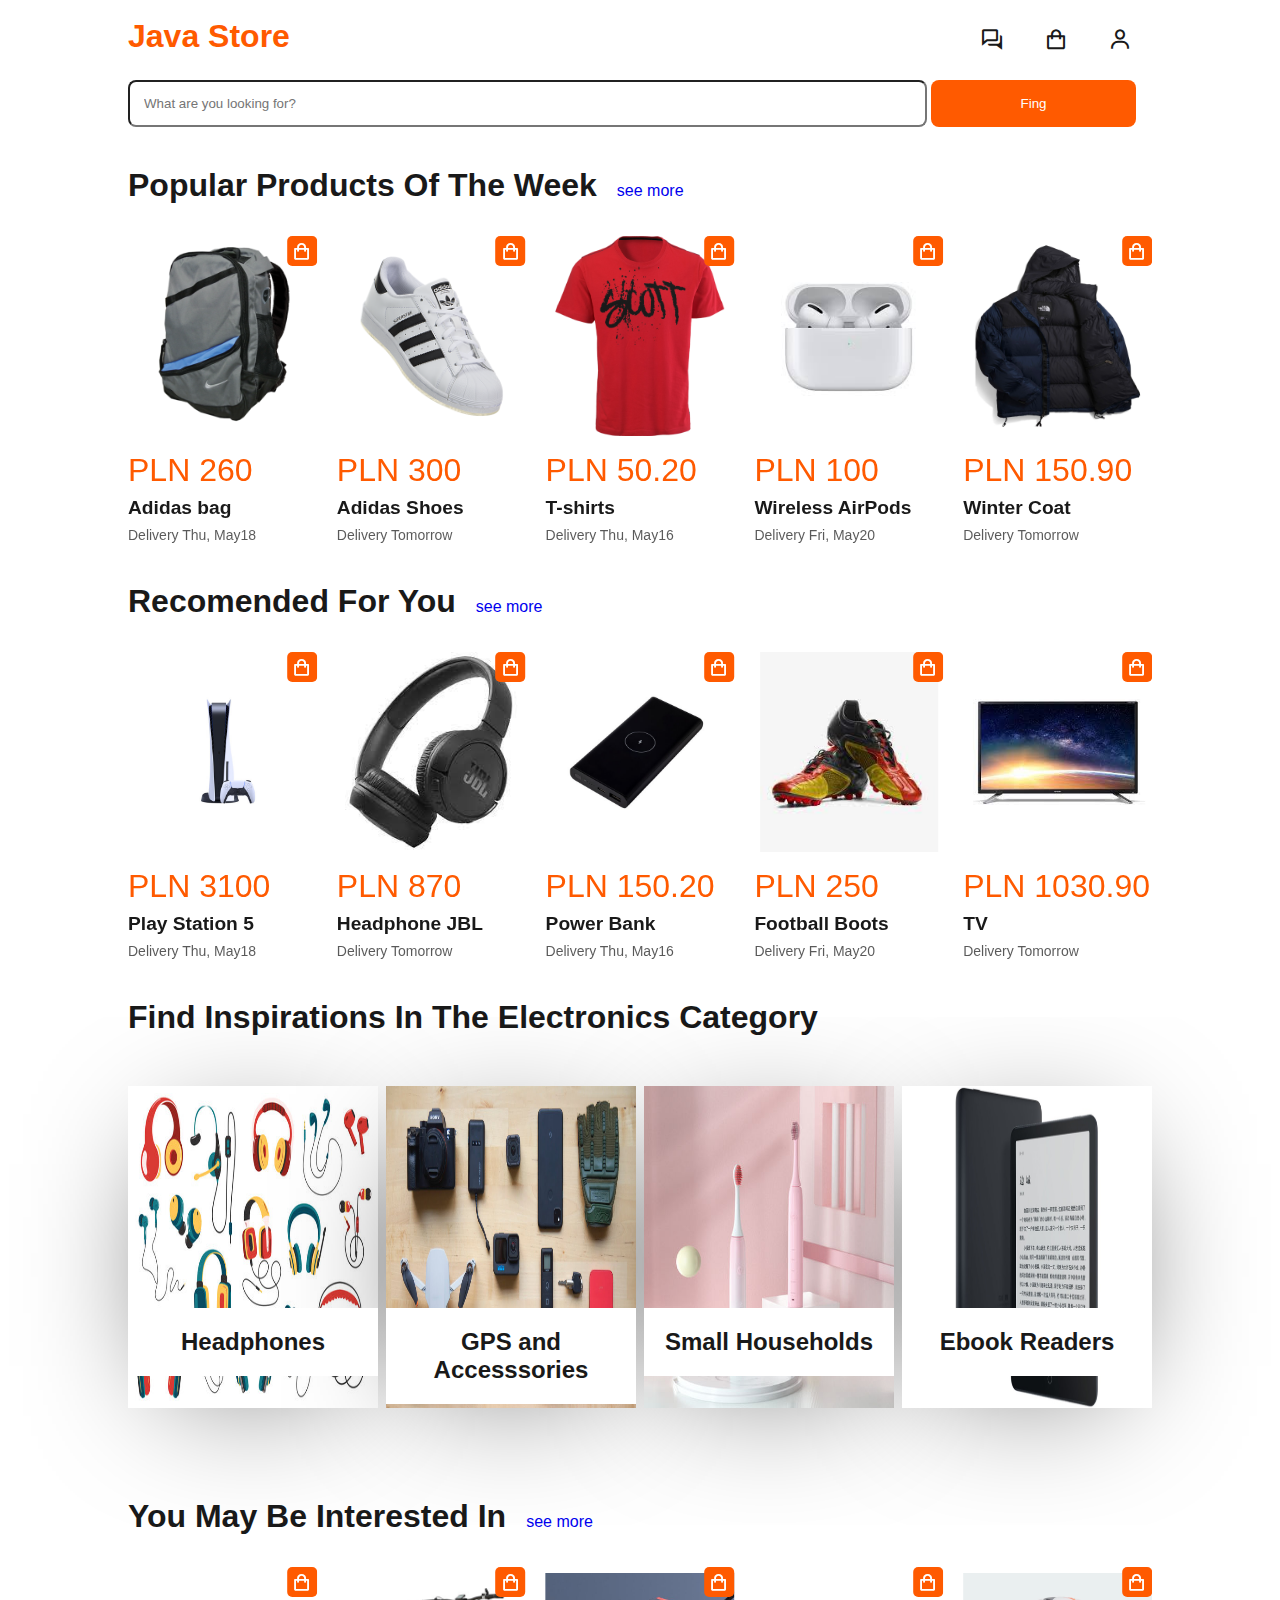
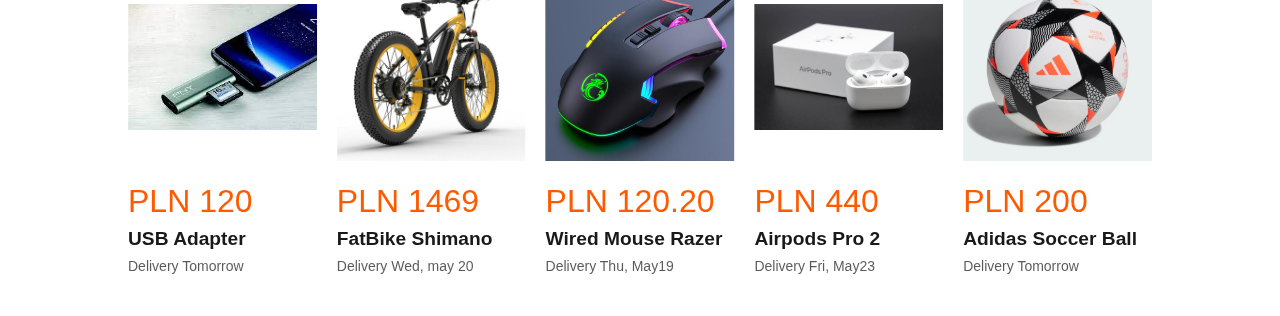
<file: index.html>
<!DOCTYPE html>
<html lang="en">
<head>
    <meta charset="UTF-8">
    <meta name="viewport" content="width=device-width, initial-scale=1.0">
    <title>Online Store</title>
    <!-- link to css -->
    <link rel="stylesheet" href="style.css">
    <!-- box-icons -->
    <link rel="stylesheet"
    href="https://unpkg.com/boxicons@latest/css/boxicons.min.css">
    <!-- Link Swiper's CSS -->
  <link rel="stylesheet" href="https://cdn.jsdelivr.net/npm/swiper@11/swiper-bundle.min.css" />
</head>
<body>
    <header class="header" id="header">
       <div class="header-main">
            <a href="./index.html"><h2>Java Store</h2></a>
            <ul class="icon-bar">
                <div class="bx bx-conversation header-icons" id="header-icons"></div>
                <div class="bx bx-shopping-bag header-icons" id="cart-icon"></div>
                <a href="./account.html"><div class="bx bx-user header-icons" id="account-icons"></div></a>
            </ul>
            <!-- cart -->
            <div class="cart">
                <h2 class="cart-title">Your Cart</h2>
                <!-- Content -->
                <div class="cart-content">
                    
                </div>
                <!-- total -->
                <div class="total">
                    <div class="total-title">Total:</div>
                    <div class="total-price">PLN 0</div>
                </div>
                <!-- Buy buttom -->
                <button type="button" class="btn-buy">Buy Now</button>
                <!-- Cart Close -->
                <i class="bx bx-x" id="close-cart"></i>
            </div>
       </div>
    </header>

    <!-- search -->
    <section class="search" id="search">
        <div class="serch-form">
            <form action="">
                <input type="text" placeholder="What are you looking for?" class="header-input" id="searchInput" oninput="handleInput()">
                <button type="button" class="btn">Fing</button>
                <div id="results"></div>
                <div id="productDetails"></div>
            </form>
       </div>
    </section>
    <!-- navigation section -->
    <!-- <section class="navbar" id="navbar">
        <ul class="navbar-items">
            <li><a href="#">Electronics
            </a></li>
            <li><a href="#">Clothes</a></li>
            <li><a href="#">Sport</a></li>
            <li><a href="#">Accessories</a></li>
            <li><a href="#">Luggage & Bags</a></li>
            <li><a href="#">Shoes</a></li>
        </ul>
    </section> -->

    <!-- popular products -->
   <section class="popular" id="popular">
        <div class="heading">
            <h2>Popular Products Of The Week</h2>
            <a href="#">see more</a>
        </div>
        <div class="container swiper">
            <div class="swiper-wrapper" id="productList">
                <!-- box-1 -->
                <div class="swiper-slide box" data-name="T-shirts">
                    <div class="box-image">
                        <img src="images/gome1.png" alt="" class="product-img">
                    </div>
                    <h1 class="price">PLN 50.20</h1>
                    <h3 class="product-title">T-shirts</h3>
                    <p>Delivery Thu, May16</p>
                    <i class="bx bx-shopping-bag add-cart"></i>
                </div>
                <!-- box-2 -->
                <div class="swiper-slide box" data-name="Wireless AirPods">
                    <div class="box-image">
                        <img src="images/homw2.jpg" alt="" class="product-img">
                    </div>
                    <h1 class="price">PLN 100</h1>
                    <h3 class="product-title">Wireless AirPods</h3>
                    <p>Delivery Fri, May20</p>
                    <i class="bx bx-shopping-bag add-cart"></i>
                </div>
                <!-- box-3 -->
                <div class="swiper-slide box" data-name="Winter Coat">
                    <div class="box-image">
                        <img src="images/home3.png" alt="" class="product-img">
                    </div>
                    <h1 class="price">PLN 150.90</h1>
                    <h3 class="product-title">Winter Coat</h3>
                    <p>Delivery Tomorrow</p>
                    <i class="bx bx-shopping-bag add-cart"></i>
                </div>
                <!-- box-4 -->
                <div class="swiper-slide box" data-name="Metal Bottle">
                    <div class="box-image">
                        <img src="images/home4.jpg" alt="" class="product-img">
                    </div>
                    <h1 class="price">PLN 110.99</h1>
                    <h3 class="product-title">Metal Bottle</h3>
                    <p>Delivery Mon, May26</p>
                    <i class="bx bx-shopping-bag add-cart"></i>
                </div>
                <!-- box-5 -->
                <div class="swiper-slide box" data-name="Metal Sunglusses">
                    <div class="box-image">
                        <img src="images/home5.jpg" alt="" class="product-img">
                    </div>
                    <h1 class="price">PLN 70.50</h1>
                    <h3 class="product-title">Metal Sunglusses</h3>
                    <p>Delivery Tomorrow</p>
                    <i class="bx bx-shopping-bag add-cart"></i>
                </div>
                <!-- box-6 -->
                <div class="swiper-slide box" data-name="Adidas Cap">
                    <div class="box-image">
                        <img src="images/home6.png" alt="" class="product-img">
                    </div>
                    <h1 class="price">PLN 40.90</h1>
                    <h3 class="product-title">Adidas Cap</h3>
                    <p>Delivery Wed, May23</p>
                    <i class="bx bx-shopping-bag add-cart"></i>
                </div>
                <!-- box-7 -->
                <div class="swiper-slide box" data-name="Adidas bag">
                    <div class="box-image">
                        <img src="images/home7.png" alt="" class="product-img">
                    </div>
                    <h1 class="price">PLN 260</h1>
                    <h3 class="product-title">Adidas bag</h3>
                    <p>Delivery Thu, May18</p>
                    <i class="bx bx-shopping-bag add-cart"></i>
                </div>
                <!-- box-8 -->
                <div class="swiper-slide box" data-name="Adidas Shoes">
                    <div class="box-image">
                        <img src="images/home8.png" alt="" class="product-img">
                    </div>
                    <h1 class="price">PLN 300</h1>
                    <h3 class="product-title">Adidas Shoes</h3>
                    <p>Delivery Tomorrow</p>
                    <i class="bx bx-shopping-bag add-cart"></i>
                </div>
                <div class="swiper-pagination"></div>
            </div> 
        </div>
   </section>

   <!-- recomended -->
   <section class="recomended" id="recomended">
    <div class="heading">
        <h2>Recomended For You</h2>
        <a href="#">see more</a>
    </div>
    <div class="container swiper">
        <div class="swiper-wrapper ">
            <!-- box-1 -->
            <div class="swiper-slide box" data-name="Power Bank">
                <div class="box-image">
                    <img src="images/recomended1.jpg" alt="" class="product-img">
                </div>
                <h1 class="price">PLN 150.20</h1>
                <h3 class="product-title">Power Bank</h3>
                <p>Delivery Thu, May16</p>
                <i class="bx bx-shopping-bag add-cart"></i>
            </div>
            <!-- box-2 -->
            <div class="swiper-slide box" data-name="Football Boots">
                <div class="box-image">
                    <img src="images/recomended2.jpg" alt="" class="product-img">
                </div>
                <h1 class="price">PLN 250</h1>
                <h3 class="product-title">Football Boots</h3>
                <p>Delivery Fri, May20</p>
                <i class="bx bx-shopping-bag add-cart"></i>
            </div>
            <!-- box-3 -->
            <div class="swiper-slide box" data-name="TV">
                <div class="box-image">
                    <img src="images/recomended3.jpg" alt="" class="product-img">
                </div>
                <h1 class="price">PLN 1030.90</h1>
                <h3 class="product-title">TV</h3>
                <p>Delivery Tomorrow</p>
                <i class="bx bx-shopping-bag add-cart"></i>
            </div>
            <!-- box-4 -->
            <div class="swiper-slide box" data-name="Laptop HP">
                <div class="box-image">
                    <img src="images/recomended4.jpg" alt="" class="product-img">
                </div>
                <h1 class="price">PLN 3009.99</h1>
                <h3 class="product-title">Laptop HP</h3>
                <p>Delivery Mon, May26</p>
                <i class="bx bx-shopping-bag add-cart"></i>
            </div>
            <!-- box-5 -->
            <div class="swiper-slide box" data-name="HandClock Rolex">
                <div class="box-image">
                    <img src="images/recomended5.jpg" alt="" class="product-img">
                </div>
                <h1 class="price">PLN 1000.50</h1>
                <h3 class="product-title">HandClock Rolex</h3>
                <p>Delivery Tomorrow</p>
                <i class="bx bx-shopping-bag add-cart"></i>
            </div>
            <!-- box-6 -->
            <div class="swiper-slide box" data-name="Gaming Keyboard">
                <div class="box-image">
                    <img src="images/recomended6.jpg" alt="" class="product-img">
                </div>
                <h1 class="price">PLN 99.90</h1>
                <h3 class="product-title">Gaming Keyboard</h3>
                <p>Delivery Wed, May23</p>
                <i class="bx bx-shopping-bag add-cart"></i>
            </div>
            <!-- box-7 -->
            <div class="swiper-slide box" data-name="Play Station 5">
                <div class="box-image">
                    <img src="images/recomended7.jpg" alt="" class="product-img">
                </div>
                <h1 class="price">PLN 3100</h1>
                <h3 class="product-title">Play Station 5</h3>
                <p>Delivery Thu, May18</p>
                <i class="bx bx-shopping-bag add-cart"></i>
            </div>
            <!-- box-8 -->
            <div class="swiper-slide box" data-name="Headphone JBL">
                <div class="box-image">
                    <img src="images/recomended8.jpg" alt="" class="product-img">
                </div>
                <h1 class="price">PLN 870</h1>
                <h3 class="product-title">Headphone JBL</h3>
                <p>Delivery Tomorrow</p>
                <i class="bx bx-shopping-bag add-cart"></i>
            </div>
            <div class="swiper-pagination"></div>
        </div> 
    </div>
    </section>

    <!-- category section -->
    <section class="catecory" id="catedory">
        <div class="heading">
            <h2>Find Inspirations In The Electronics Category</h2>
        </div>
        <div class="category-container">
            <div class="category-box">
                <div class="category-img">
                    <img src="images/headphones.jpg" alt="Headphones catogory category img">
                </div>
                <div class="category-text">
                    <h2>Headphones</h2>
                </div>
            </div>
            <!-- box 2 -->
            <div class="category-box">
                <div class="category-img">
                    <img src="images/category.jpg" alt="Headphones catogory img">
                </div>
                <div class="category-text">
                    <h2>GPS and Accesssories</h2>
                </div>
            </div>
            <!-- box 3 -->
            <div class="category-box">
                <div class="category-img ">
                    <img src="images/category3.jpg" alt="Headphones catogory img">
                </div>
                <div class="category-text">
                    <h2>Small Households</h2>
                </div>
            </div>
            <!-- box4 -->
            <div class="category-box">
                <div class="category-img">
                    <img src="images/category4.jpg" alt="Headphones catogory category img">
                </div>
                <div class="category-text">
                    <h2>Ebook Readers</h2>
                </div>
            </div>
        </div>
    </section>

    <!-- Interested section -->
    <section class="interested" id="interested">
        <div class="heading">
            <h2>You May Be Interested In</h2>
            <a href="#">see more</a>
        </div>
        <div class="container swiper">
            <div class="swiper-wrapper ">
                <!-- box-1 -->
                <div class="swiper-slide box" data-name="Wired Mouse Razer">
                    <div class="box-image">
                        <img src="images/interested1.jpg" alt="" class="product-img">
                    </div>
                    <h1 class="price">PLN 120.20</h1>
                    <h3 class="product-title">Wired Mouse Razer</h3>
                    <p>Delivery Thu, May19</p>
                    <i class="bx bx-shopping-bag add-cart"></i>
                </div>
                <!-- box-2 -->
                <div class="swiper-slide box" data-name="Airpods Pro 2">
                    <div class="box-image">
                        <img src="images/interested2.jpg" alt="" class="product-img">
                    </div>
                    <h1 class="price">PLN 440</h1>
                    <h3 class="product-title">Airpods Pro 2</h3>
                    <p>Delivery Fri, May23</p>
                    <i class="bx bx-shopping-bag add-cart"></i>
                </div>
                <!-- box-3 -->
                <div class="swiper-slide box" data-name="Adidas Soccer Ball">
                    <div class="box-image">
                        <img src="images/interested3.jpg" alt="" class="product-img">
                    </div>
                    <h1 class="price">PLN 200</h1>
                    <h3 class="product-title">Adidas Soccer Ball</h3>
                    <p>Delivery Tomorrow</p>
                    <i class="bx bx-shopping-bag add-cart"></i>
                </div>
                <!-- box-4 -->
                <div class="swiper-slide box" data-name="4F T-Shirt For Man" >
                    <div class="box-image">
                        <img src="images/interested4.jpg" alt="" class="product-img">
                    </div>
                    <h1 class="price">PLN 39.99</h1>
                    <h3 class="product-title">4F T-Shirt For Man</h3>
                    <p>Delivery Mon, May26</p>
                    <i class="bx bx-shopping-bag add-cart"></i>
                </div>
                <!-- box-5 -->
                <div class="swiper-slide box" data-name="Zara Men Silver">
                    <div class="box-image">
                        <img src="images/interested5.jpg" alt="" class="product-img">
                    </div>
                    <h1 class="price">PLN 85.50</h1>
                    <h3 class="product-title">Zara Men Silver</h3>
                    <p>Delivery Tomorrow</p>
                    <i class="bx bx-shopping-bag add-cart"></i>
                </div>
                <!-- box-6 -->
                <div class="swiper-slide box" data-name="Laptop HP Victim">
                    <div class="box-image">
                        <img src="images/interested6.jpg" alt="" class="product-img">
                    </div>
                    <h1 class="price">PLN 5490</h1>
                    <h3 class="product-title">Laptop HP Victim</h3>
                    <p>Delivery Wed, May23</p>
                    <i class="bx bx-shopping-bag add-cart"></i>
                </div>
                <!-- box-7 -->
                <div class="swiper-slide box" data-name="Skatebord">
                    <div class="box-image">
                        <img src="images/interested7.jpg" alt="" class="product-img">
                    </div>
                    <h1 class="price">PLN 1360</h1>
                    <h3 class="product-title">Skatebord</h3>
                    <p>Delivery Thu, May18</p>
                    <i class="bx bx-shopping-bag add-cart"></i>
                </div>
                <!-- box-8 -->
                <div class="swiper-slide box" data-name="Samsung Galaxy Watch 6">
                    <div class="box-image">
                        <img src="images/interested8.jpg" alt="" class="product-img">
                    </div>
                    <h1 class="price">PLN 2870</h1>
                    <h3 class="product-title">Samsung Galaxy Watch 6</h3>
                    <p>Delivery Tomorrow</p>
                    <i class="bx bx-shopping-bag add-cart"></i>
                </div>
                <!-- box-9 -->
                <div class="swiper-slide box" data-name="USB Adapter">
                    <div class="box-image">
                        <img src="images/interested9.jpg" alt="" class="product-img">
                    </div>
                    <h1 class="price">PLN 120</h1>
                    <h3 class="product-title">USB Adapter</h3>
                    <p>Delivery Tomorrow</p>
                    <i class="bx bx-shopping-bag add-cart"></i>
                </div>
                <!-- box-10 -->
                <div class="swiper-slide box" data-name="FatBike Shimano">
                    <div class="box-image">
                        <img src="images/interested10.jpg" alt="" class="product-img">
                    </div>
                    <h1 class="price">PLN 1469</h1>
                    <h3 class="product-title">FatBike Shimano</h3>
                    <p>Delivery Wed, may 20</p>
                    <i class="bx bx-shopping-bag add-cart"></i>
                </div>
                <div class="swiper-pagination"></div>
            </div> 
        </div>
        </section>
    






    <!-- Swiper JS -->
    <script src="https://cdn.jsdelivr.net/npm/swiper@11/swiper-bundle.min.js"></script>
    <!-- javascrit -->
    <script src="./app.js"></script>
</body>
</html>
</file>
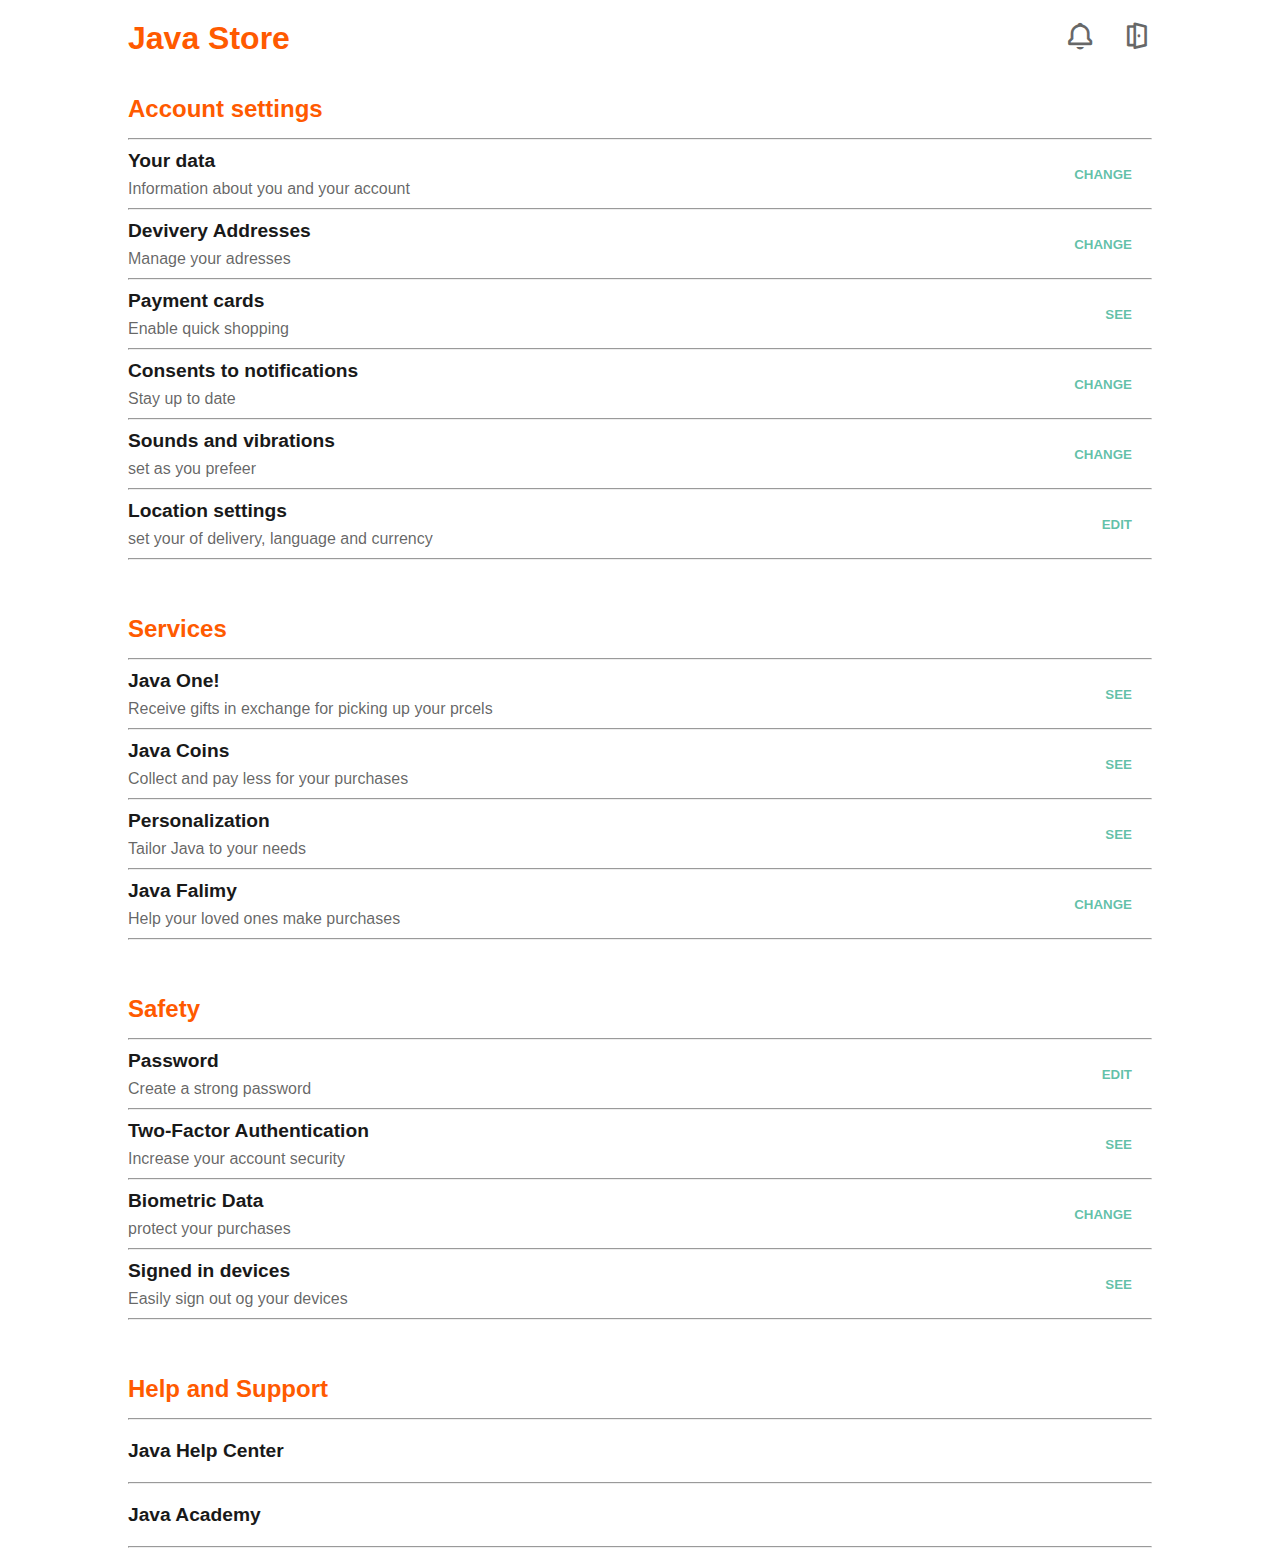
<file: account.html>
<!DOCTYPE html>
<html lang="en">
<head>
    <meta charset="UTF-8">
    <meta name="viewport" content="width=device-width, initial-scale=1.0">
    <title>Account</title>
    <!-- link to css -->
    <link rel="stylesheet" href="./account.css">
    <!-- box icons -->
    <link rel="stylesheet"
    href="https://unpkg.com/boxicons@latest/css/boxicons.min.css">
    <!-- Link Swiper's CSS -->
  <link rel="stylesheet" href="https://cdn.jsdelivr.net/npm/swiper@11/swiper-bundle.min.css" />
</head>
<body>
    <header>
        <a href="./index.html"><div class="header-title"><h2>Java Store</h2></div></a>
        <div>
            <i class='bx bx-bell header-icon'></i>
            <a href="./index.html"><i class='bx bx-door-open header-icon' id="exit"></i></a>
        </div>
    </header>

    <section class="account-settings">
        <h2 class="header">Account settings</h2>
        <div class="section-main">
            <hr>
            <!-- item1 -->
            <div class="items">
                <div class="data">
                    <h3>Your data</h3>
                    <p>Information about you and your account</p>
                </div>
                <button>CHANGE</button>
            </div>
            <hr>
            <!-- item2 -->
            <div class="items">
                <div class="data">
                    <h3>Devivery Addresses</h3>
                    <p>Manage your adresses</p>
                </div>
                <button>CHANGE</button>
            </div>
            <hr>
            <!-- item3 -->
            <div class="items">
                <div class="data">
                    <h3>Payment cards</h3>
                    <p>Enable quick shopping</p>
                </div>
                <button>SEE</button>
            </div>
            <hr>
            <!-- item4 -->
            <div class="items">
                <div class="data">
                    <h3>Consents to notifications</h3>
                    <p>Stay up to date</p>
                </div>
                <button>CHANGE</button>
            </div>
            <hr>
            <!-- item5 -->
            <div class="items">
                <div class="data">
                    <h3>Sounds and vibrations</h3>
                    <p>set as you prefeer</p>
                </div>
                <button>CHANGE</button>
            </div>
            <hr>
            <!-- item1 -->
            <div class="items">
                <div class="data">
                    <h3>Location settings</h3>
                    <p>set your of delivery, language and currency</p>
                </div>
                <button>EDIT</button>
            </div>
            <hr>
        </div>
    </section>

    <section class="account-services">
        <h2 class="header">Services</h2>
        <div class="section-main">
            <hr>
            <!-- item1 -->
            <div class="items">
                <div class="data">
                    <h3>Java One!</h3>
                    <p>Receive gifts in exchange for picking up your prcels</p>
                </div>
                <button>SEE</button>
            </div>
            <hr>
            <!-- item2 -->
            <div class="items">
                <div class="data">
                    <h3>Java Coins</h3>
                    <p>Collect and pay less for your purchases</p>
                </div>
                <button>SEE</button>
            </div>
            <hr>
            <!-- item3 -->
            <div class="items">
                <div class="data">
                    <h3>Personalization</h3>
                    <p>Tailor Java to your needs</p>
                </div>
                <button>SEE</button>
            </div>
            <hr>
            <!-- item4 -->
            <div class="items">
                <div class="data">
                    <h3>Java Falimy</h3>
                    <p>Help your loved ones make purchases</p>
                </div>
                <button>CHANGE</button>
            </div>
            <hr>
        </div>
    </section>
    
    <section class="account-safety">
        <h2 class="header">Safety</h2>
        <div class="section-main">
            <hr>
            <!-- item1 -->
            <div class="items">
                <div class="data">
                    <h3>Password</h3>
                    <p>Create a strong password</p>
                </div>
                <button>Edit</button>
            </div>
            <hr>
            <!-- item2 -->
            <div class="items">
                <div class="data">
                    <h3>Two-Factor Authentication</h3>
                    <p>Increase your  account security</p>
                </div>
                <button>See</button>
            </div>
            <hr>
            <!-- item3 -->
            <div class="items">
                <div class="data">
                    <h3>Biometric Data</h3>
                    <p>protect your purchases</p>
                </div>
                <button>change</button>
            </div>
            <hr>
            <!-- item4 -->
            <div class="items">
                <div class="data">
                    <h3>Signed in devices</h3>
                    <p>Easily sign out og your devices</p>
                </div>
                <button>see</button>
            </div>
            <hr> 
        </div>
    </section>

    <section class="help-and-support">
        <h2 class="header">Help and Support</h2>
        <hr>
        <div class="info">
            <h3>Java Help Center</h3>
            <hr>
            <h3>Java Academy</h3>
            <hr>
        </div>
    </section>

    <!-- Swiper JS -->
    <script src="https://cdn.jsdelivr.net/npm/swiper@11/swiper-bundle.min.js"></script>
</body>
</html>
</file>
<file: style.css>
*{
    padding: o;
    margin: 0;
    font-family: sans-serif;
    scroll-behavior: smooth;
    scroll-margin-top: 2rem;
    box-sizing: border-box;
    text-decoration: none;
    list-style: none;
}

:root{
    --text-color: #191919;
    --main-color: #ff5a00;
    --bg-color: #fff;

    --h2-font:  1rem;
}

section{
    padding: 20px 10%;
}

body{
    color: var(--text-color);
    background: #fff;
}

/* header section style */
header{
    position: fixed;
    width: 100%;
    display: flex;
    flex-direction: column;
    text-align: center;
    z-index: 100;
    background-color: #fff;
}
.header-main{
    display: flex;
    justify-content: space-between;
    padding: 18px 10%;
    z-index: 1000;
}
.header-main h2{
    font-size: 2rem;
    color: var(--main-color);
}
.icon-bar{
    display: flex;
}

.header-icons{
    font-size: 1.5rem;
    color: var(--text-color);
    padding: 10px 20px;
    font-weight: 500;
}

.header-icons:hover{
    color: var(--main-color);
}

/* cart */
.cart{
    position: fixed;
    top: 0;
    right: -100%;
    width: 360px;
    min-height: 100vh;
    padding: 20px;
    background-color: var(--bg-color);
    box-shadow: -2px 0 4px hsl(0 4% 15% / 10%);
}

.cart.active{
    right: 0;
}

.cart-box{
    display: grid;
    grid-template-columns: 32% 50% 18%;
    align-items: center;
    gap: 1rem;
    margin-top: 1rem;
}

.cart-title{
    margin-top: 2rem;
}

.cart-content{
    text-align:left;
}

.cart-box img{
    width: 100px;
    height: 100px;
    object-fit: contain;
    padding: 10px;
}

.detail-box{
    display: grid;
    row-gap: 0.5rem;
}

.cart-product-title{
    font-size: 1rem;
}

.price{
    font-weight: 500;
}

.cart-quantity{
    border: 1px solid var(--text-color);
    outline-color: var(--main-color);
    width: 2.4rem;
    text-align: center;
    font-size: 1rem;
}

.cart-remove{
    font-size: 24px;
    color: red;
    cursor: pointer;
}

.total{
    display: flex;
    justify-content: flex-end;
    margin-top: 1.5rem;
    border-top: 1px solid var(--text-color);
}

.total-title{
    font-size: 1rem;
    font-weight: 600;
}

.total-price{
    margin-left: 0.5rem;
}

.btn-buy{
    display: fixed;
    margin: 1.5rem auto 0 auto;
    padding: 12px 20px;
    border: none;
    background: var(--main-color);
    color: var(--bg-color);
    font-size: 1rem;
    font-weight: 500;
    cursor: pointer;
}

.btn-buy:hover{
    background: var(--text-color);
}

#close-cart{
    position: absolute;
    top: 1rem;
    right: 0.8rem;
    font-size: 1.8rem;
    font-weight: 400;
    color: var(--text-color);
    cursor: pointer;
}

/* search section style */
#results {
    display: none; /* Hide the results div initially */
    position: absolute;
    width: 80%;
    height: 352px;
    z-index: 1000;
    background-color: white;
    border: 1px solid #ddd;
    overflow-y: auto; /* Enable vertical scrolling if needed */
    padding: 10px;
}

.search{
    padding-top: 80px;
}

.search-form form{
    display: flex;
}
.header-input{
   width: 78%;
   padding: 14px;
   border-radius: 0.5rem;
}

.btn{
    width: 20%;
    padding: 16px 20px;
    border: none;
    border-radius: 0.5rem;
    background: var(--main-color);
    color: #fff;
    font-weight: 500;
    cursor: pointer;
}

/* navbar section */

.navbar-items{
    display: flex;
    justify-content: space-between;
}

.navbar-items a {
    font-size: 1.2rem;
    font-weight: 500;
    color: var(--text-color);
}

.navbar-items a:hover{
    transform: translateY(-10px);
    transition: 0.1s all linear;
    color: var(--main-color);
}

/* popular section */

.heading{
    display: flex;
}

.heading h2{
    font-size: 2rem;
    padding-right: 20px;
}

.heading a{
    position: relative;
    top: 15px;
}

/* .popular-container .swiper-wrapper{
    display: grid;
    gap: 1rem;
    grid-template-columns: repeat(auto-fit,minmax(2200px, auto));
} */

.box{
    margin-top: 2rem;
}

.box .box-image {
    width: 100%;
    height: 200px;
}

.box .box-image img{
    width: 100%;
    height: 100%;
    object-fit: contain;
}

.box .box-image img:hover{
    padding: 5px;
    transition: 0.2s all linear;
}

.box-container{
    display: grid;
    gap: 2rem;
}

.box-container .box{
    width: 100%;
}

.box .price{
    padding-top: 1rem;
    color: var(--main-color);
}

.box .product-title{
    padding: 0.5rem 0;
    font-size: 1.2rem;
    font-weight: 600;
}

.box p{
    font-size: 14px;
    color: #191919b8;
}

.box .add-cart{
    position: absolute;
    font-size: 20px;
    font-weight: 500;
    top: 0;
    right: 0;
    background: var(--main-color);
    padding: 5px;
    border-radius: 5px;
    color: #fff;
}

/* category style section */
.category-container{
    margin: 50px 0;
    display: grid;
    grid-template-columns: repeat(auto-fit, minmax(220px, auto));
    gap: 0.5rem;
    
}

.category-img{
    width: 100%;
    height: 100%;
    object-fit: cover;
}

.category-img img{
    width: 100%;
    height: 100%;
}

.category-box {
    box-shadow: 0 18px 150px -60px black;
}
.category-box .category-text {
    position: relative;
    bottom: 100px;
    text-align: center;
    background-color: #fff;
}

.category-box .category-text h2{
    padding-top: 20px;
    padding-bottom: 20px;
}

@media(max-width: 1024px){
    .nav{
        padding: 20px;
    }

    section{
        padding: 20px 8%;
    }
}

@media(max-width: 768px){
    .heading h2{
        font-size: 1.5rem;
    }

    .heading a{
        top: 5px;
    }

    .box .price{
        font-size: 1.5rem;
    }
}

@media(max-width: 500px){
    .header-main h2{
        font-size: 1.5rem;
    }

    .search{
        padding-top: 100px;
    }
}
</file>
<file: account.css>
*{
    padding: 0;
    margin: 0;
    font-family: sans-serif;
    scroll-behavior: smooth;
    scroll-margin-top: 2rem;
    box-sizing: border-box;
    text-decoration: none;
    list-style: none;
}

:root{
    --text-color: #191919;
    --main-color: #ff5a00;
    --bg-color: #fff;
}

section{
    padding: 20px 10%;
}

body{
    color: var(--text-color);
    background: #fff;
}

/* header section */
header{
    position: fixed;
    width: 100%;
    display: flex;
    justify-content: space-between;
    text-align: center;
    z-index: 100;
    background-color: #fff;
    padding: 20px 10%;
}

.header-title h2{
    font-size: 2rem;
    color: var(--main-color);
}

.header-icon{
    font-size: 2rem;
    color: rgba(0, 0, 0, 0.593);
}

.header-icon:hover{
    color: var(--main-color);
}

#exit{
    padding-left: 20px;
}

/* account-settings section */

.header{
    padding: 15px 0;
    color: var(--main-color);
}

.account-settings{
    padding-top: 80px;
}

.items{
    padding: 10px 0;
    display: flex;
    justify-content: space-between;
}

.data h3{
    font-size: 1.2rem;
    font-weight: 700;
}

.data p{
    color: rgba(0, 0, 0, 0.616);
    padding-top: 8px;
}

.items button{
    color: rgba(26, 165, 131, 0.695);
    border: none;
    background-color: #FFF;
    font-weight: 700;
    padding-right: 20px;
    text-transform: uppercase;
}

.info h3{
    font-size: 1.2rem;
    font-weight: 700;
    padding: 20px 0;
}
</file>
